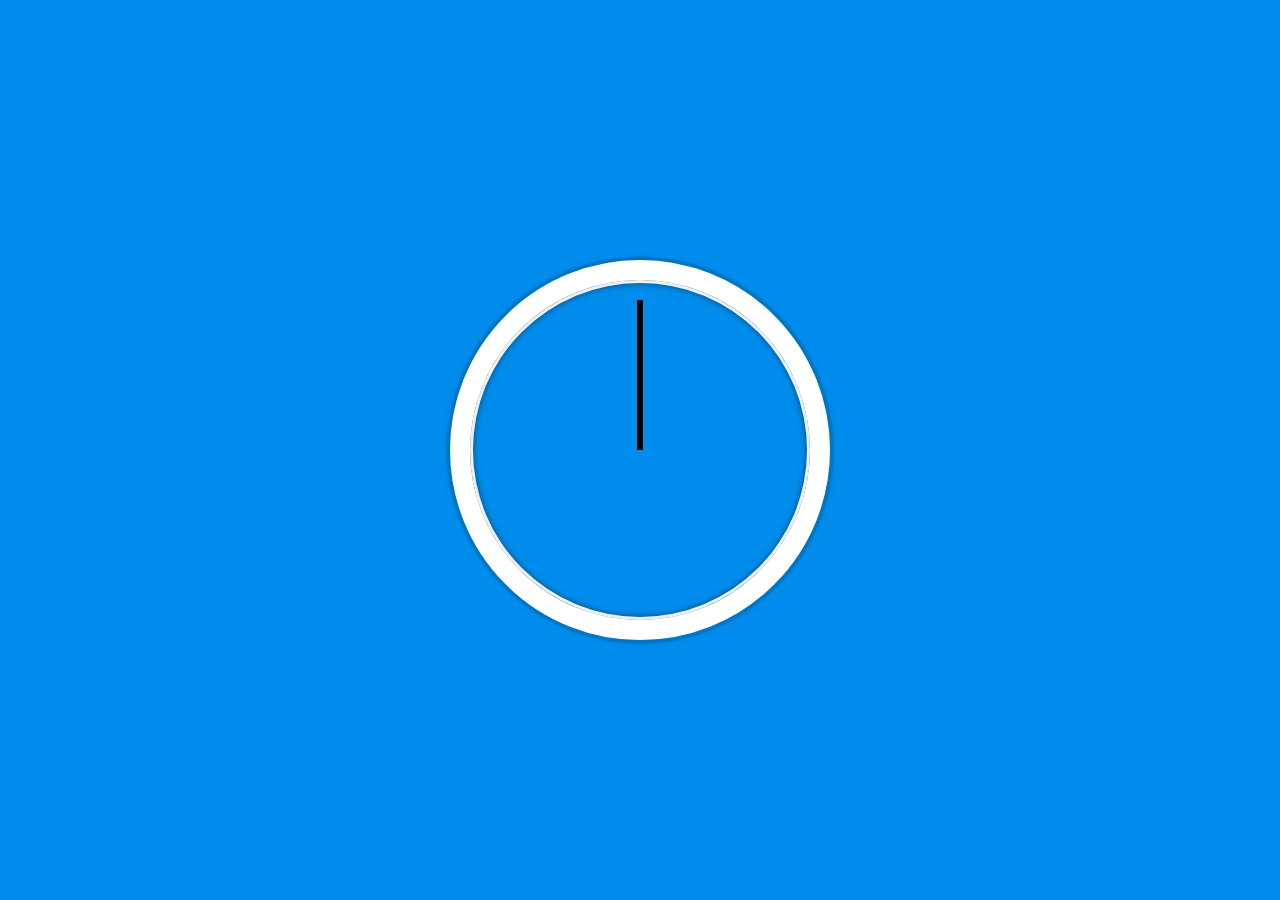
<file: 02 - JS and CSS Clock/index.html>
<!DOCTYPE html>
<html lang="en">
<head>
  <meta charset="UTF-8">
  <title>JS + CSS Clock</title>
  <link rel="stylesheet" href="style.css">
</head>
<body>

    <div class="clock">
      <div class="clock-face">
        <div class="hand hour-hand"></div>
        <div class="hand min-hand"></div>
        <div class="hand second-hand"></div>
      </div>
    </div>

  <script src="clock.js"></script>
</body>
</html>
</file>
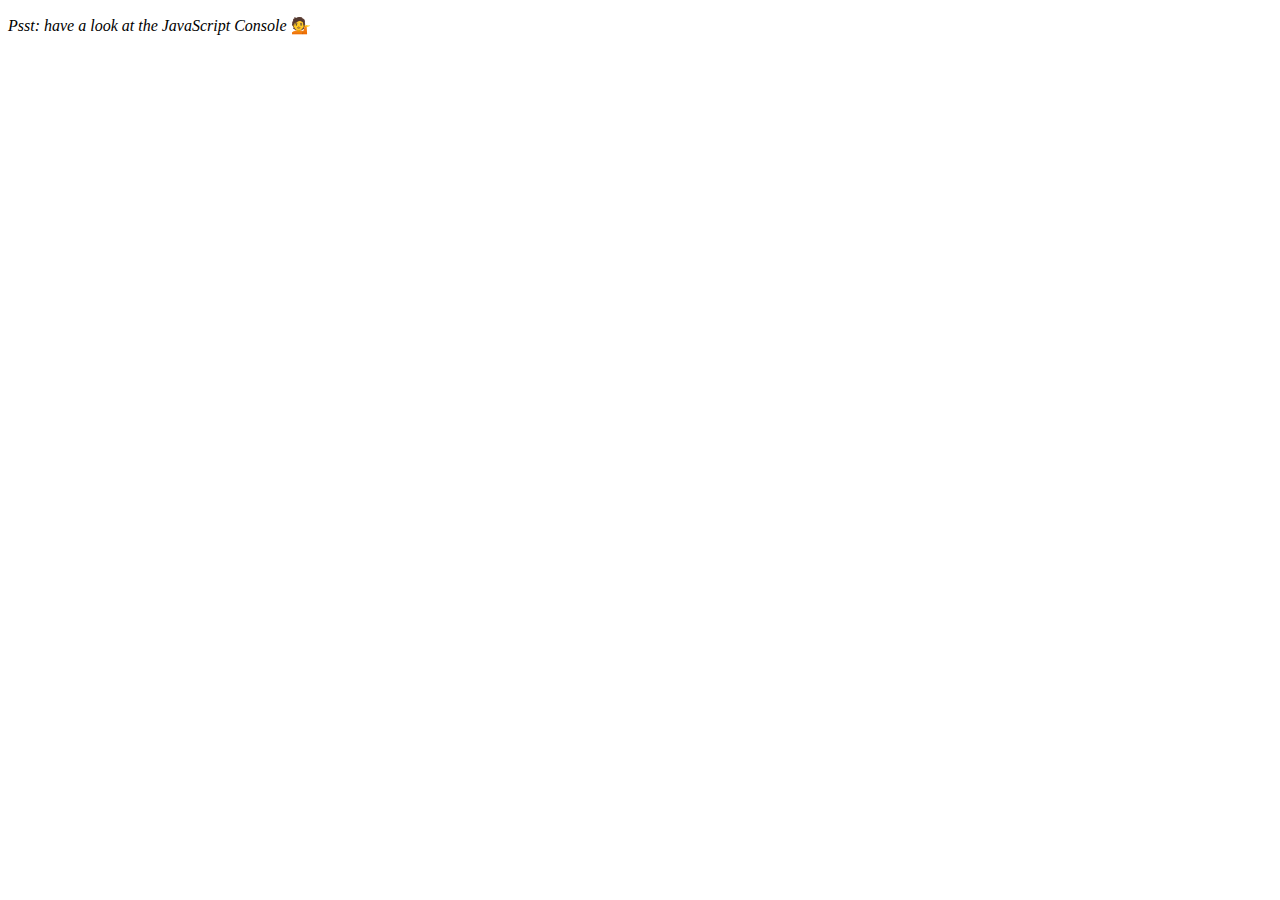
<file: 04 - Array Cardio Day 1/index.html>
<!DOCTYPE html>
<html lang="en">
<head>
  <meta charset="UTF-8">
  <title>Array Cardio 💪</title>
</head>
<body>
  <p><em>Psst: have a look at the JavaScript Console</em> 💁</p>
  <script>
    // Get your shorts on - this is an array workout!
    // ## Array Cardio Day 1

    // Some data we can work with

    const inventors = [
      { first: 'Albert', last: 'Einstein', year: 1879, passed: 1955 },
      { first: 'Isaac', last: 'Newton', year: 1643, passed: 1727 },
      { first: 'Galileo', last: 'Galilei', year: 1564, passed: 1642 },
      { first: 'Marie', last: 'Curie', year: 1867, passed: 1934 },
      { first: 'Johannes', last: 'Kepler', year: 1571, passed: 1630 },
      { first: 'Nicolaus', last: 'Copernicus', year: 1473, passed: 1543 },
      { first: 'Max', last: 'Planck', year: 1858, passed: 1947 },
      { first: 'Katherine', last: 'Blodgett', year: 1898, passed: 1979 },
      { first: 'Ada', last: 'Lovelace', year: 1815, passed: 1852 },
      { first: 'Sarah E.', last: 'Goode', year: 1855, passed: 1905 },
      { first: 'Lise', last: 'Meitner', year: 1878, passed: 1968 },
      { first: 'Hanna', last: 'Hammarström', year: 1829, passed: 1909 }
    ];

    const people = ['Beck, Glenn', 'Becker, Carl', 'Beckett, Samuel', 'Beddoes, Mick', 'Beecher, Henry', 'Beethoven, Ludwig', 'Begin, Menachem', 'Belloc, Hilaire', 'Bellow, Saul', 'Benchley, Robert', 'Benenson, Peter', 'Ben-Gurion, David', 'Benjamin, Walter', 'Benn, Tony', 'Bennington, Chester', 'Benson, Leana', 'Bent, Silas', 'Bentsen, Lloyd', 'Berger, Ric', 'Bergman, Ingmar', 'Berio, Luciano', 'Berle, Milton', 'Berlin, Irving', 'Berne, Eric', 'Bernhard, Sandra', 'Berra, Yogi', 'Berry, Halle', 'Berry, Wendell', 'Bethea, Erin', 'Bevan, Aneurin', 'Bevel, Ken', 'Biden, Joseph', 'Bierce, Ambrose', 'Biko, Steve', 'Billings, Josh', 'Biondo, Frank', 'Birrell, Augustine', 'Black, Elk', 'Blair, Robert', 'Blair, Tony', 'Blake, William'];

    // Array.prototype.filter()
    // 1. Filter the list of inventors for those who were born in the 1500's

    const fifteen = inventors.filter(inventor => (inventor.year >= 1500 && inventor.year < 1600))
    console.table(fifteen)

    // Array.prototype.map()
    // 2. Give us an array of the inventors' first and last names

    const fullNames = inventors.map(inventor => `${inventor.first} ${inventor.last}`)
    console.table(fullNames)

    // Array.prototype.sort()
    // 3. Sort the inventors by birthdate, oldest to youngest

    // const ordered = inventors.sort(function(a, b){
    //   if(a.year > b.year){
    //     return 1
    //   } else{
    //     return -1
    //   }
    // })

    const ordered = inventors.sort((a, b) => a.year > b.year ? 1 : -1)

    console.table(ordered)

    // Array.prototype.reduce()
    // 4. How many years did all the inventors live?

    const totalYears = inventors.reduce((total, inventor) => {
      return total + (inventor.passed - inventor.year)
    }, 0)

    console.log(totalYears)

    // 5. Sort the inventors by years lived

    const oldest = inventors.sort(function(a, b){
      const lastGuy = a.passed - a.year
      const nextGuy = b.passed - b.year
      return lastGuy > nextGuy ? -1 : 1;
    })

    console.table(oldest)

    // 6. create a list of Boulevards in Paris that contain 'de' anywhere in the name
    // https://en.wikipedia.org/wiki/Category:Boulevards_in_Paris

    // const category = document.querySelector('.mw-category')
    // const links = [...category.querySelector('a')]

    // const de = links
    //             .map(link => link.textContent)
    //             .filter(streetName => streetName.includes('de'))

    // 7. sort Exercise
    // Sort the people alphabetically by last name

    const alpha = people.sort(function(lastOne, nextOne){
      const [aLast, aFirst] = lastOne.split(', ') // destructuring!
      const [bLast, bFirst] = nextOne.split(', ') 
      
      return aLast > bLast ? -1 : 1
    })

    // 8. Reduce Exercise
    // Sum up the instances of each of these
    const data = ['car', 'car', 'truck', 'truck', 'bike', 'walk', 'car', 'van', 'bike', 'walk', 'car', 'van', 'car', 'truck' ];

    const transportation = data.reduce(function(obj, item){
      if(!obj[item]){
        obj[item] = 0
      }
      obj[item]++
      return obj
    }, {})

  </script>
</body>
</html>
</file>
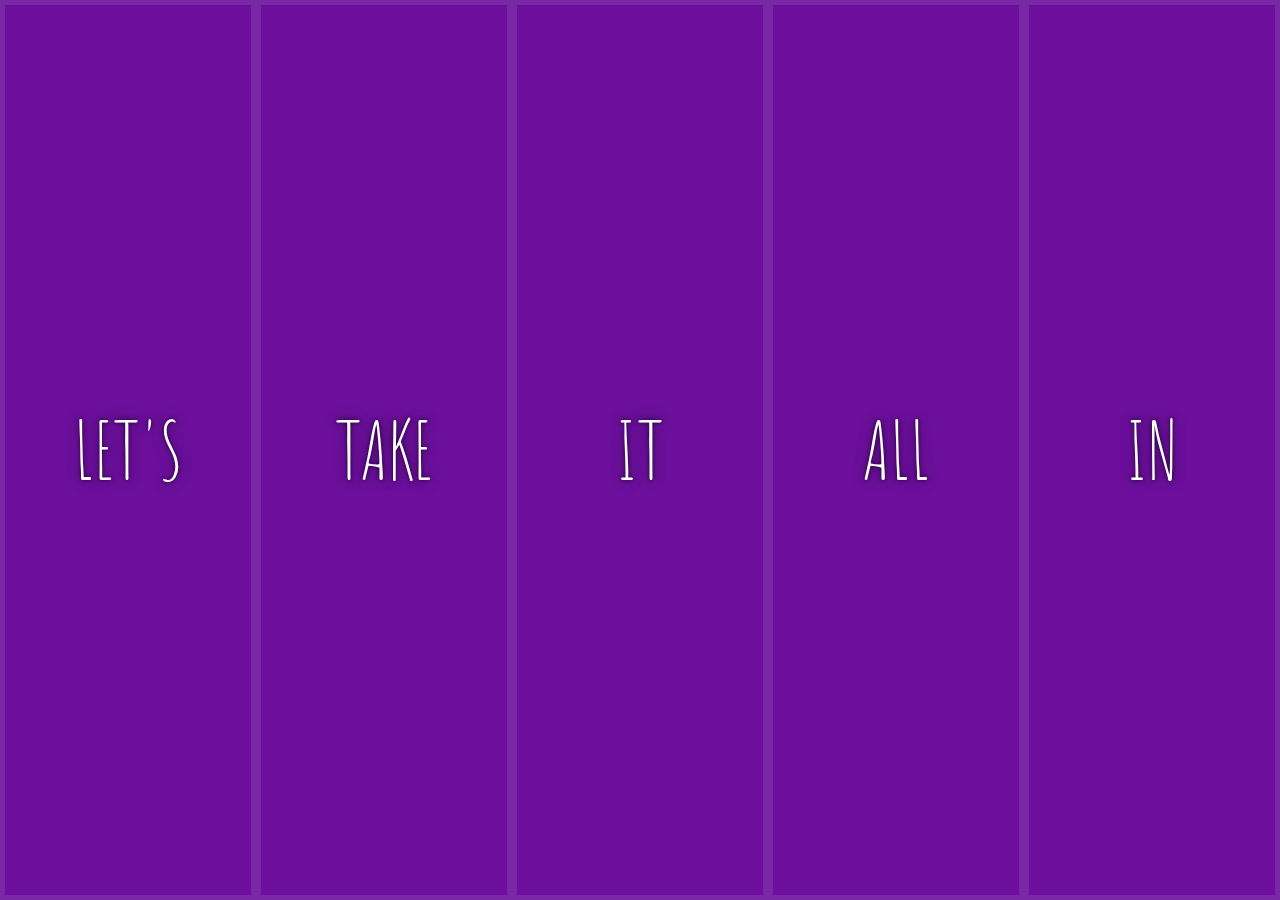
<file: 05 - Flex Panel Gallery/index.html>
<!DOCTYPE html>
<html lang="en">
<head>
  <meta charset="UTF-8">
  <title>Flex Panels 💪</title>
  <link href='https://fonts.googleapis.com/css?family=Amatic+SC' rel='stylesheet' type='text/css'>
</head>
<body>
  <style>
    html {
      box-sizing: border-box;
      background: #ffc600;
      font-family: 'helvetica neue';
      font-size: 20px;
      font-weight: 200;
    }
    
    body {
      margin: 0;
    }
    
    *, *:before, *:after {
      box-sizing: inherit;
    }

    .panels {
      min-height: 100vh;
      overflow: hidden;
      display: flex;
    }

    .panel {
      background: #6B0F9C;
      box-shadow: inset 0 0 0 5px rgba(255,255,255,0.1);
      color: white;
      text-align: center;
      align-items: center;
      /* Safari transitionend event.propertyName === flex */
      /* Chrome + FF transitionend event.propertyName === flex-grow */
      transition:
        font-size 0.7s cubic-bezier(0.61,-0.19, 0.7,-0.11),
        flex 0.7s cubic-bezier(0.61,-0.19, 0.7,-0.11),
        background 0.2s;
      font-size: 20px;
      background-size: cover;
      background-position: center;
      flex: 1;
      display: flex;
      flex-direction: column;
      justify-content: center;
      align-items: center;
    }

    .panel1 { background-image:url(https://source.unsplash.com/gYl-UtwNg_I/1500x1500); }
    .panel2 { background-image:url(https://source.unsplash.com/rFKUFzjPYiQ/1500x1500); }
    .panel3 { background-image:url(https://images.unsplash.com/photo-1465188162913-8fb5709d6d57?ixlib=rb-0.3.5&q=80&fm=jpg&crop=faces&cs=tinysrgb&w=1500&h=1500&fit=crop&s=967e8a713a4e395260793fc8c802901d); }
    .panel4 { background-image:url(https://source.unsplash.com/ITjiVXcwVng/1500x1500); }
    .panel5 { background-image:url(https://source.unsplash.com/3MNzGlQM7qs/1500x1500); }

    /* Flex Children */
    .panel > * {
      margin: 0;
      width: 100%;
      transition: transform 0.5s;
      flex: 1 0 auto;
      display: flex;
      justify-content: center;
      align-items: center;
    }

    .panel > *:first-child {
      transform: translateY(-100%);
    }

    .panel.open-active > *:first-child {
      transform: translateY(0);
    }

    .panel > *:last-child {
      transform: translateY(100%);
    }

    .panel.open-active > *:last-child {
      transform: translateY(0);
    }

    .panel p {
      text-transform: uppercase;
      font-family: 'Amatic SC', cursive;
      text-shadow: 0 0 4px rgba(0, 0, 0, 0.72), 0 0 14px rgba(0, 0, 0, 0.45);
      font-size: 2em;
    }
    
    .panel p:nth-child(2) {
      font-size: 4em;
    }

    .panel.open {
      flex: 5;
      font-size: 40px;
    }

  </style>


  <div class="panels">
    <div class="panel panel1">
      <p>Hey</p>
      <p>Let's</p>
      <p>Dance</p>
    </div>
    <div class="panel panel2">
      <p>Give</p>
      <p>Take</p>
      <p>Receive</p>
    </div>
    <div class="panel panel3">
      <p>Experience</p>
      <p>It</p>
      <p>Today</p>
    </div>
    <div class="panel panel4">
      <p>Give</p>
      <p>All</p>
      <p>You can</p>
    </div>
    <div class="panel panel5">
      <p>Life</p>
      <p>In</p>
      <p>Motion</p>
    </div>
  </div>

  <script>

    const panels = document.querySelectorAll('.panel')

    function toggleOpen(){
      this.classList.toggle('open')
    }

    function toggleActive(e){
      if(e.propertyName.includes('flex')){
        this.classList.toggle('open-active')
      }
    }

    panels.forEach(panel => panel.addEventListener('click', toggleOpen))
    panels.forEach(panel => panel.addEventListener('transitionend', toggleActive))

  </script>



</body>
</html>
</file>
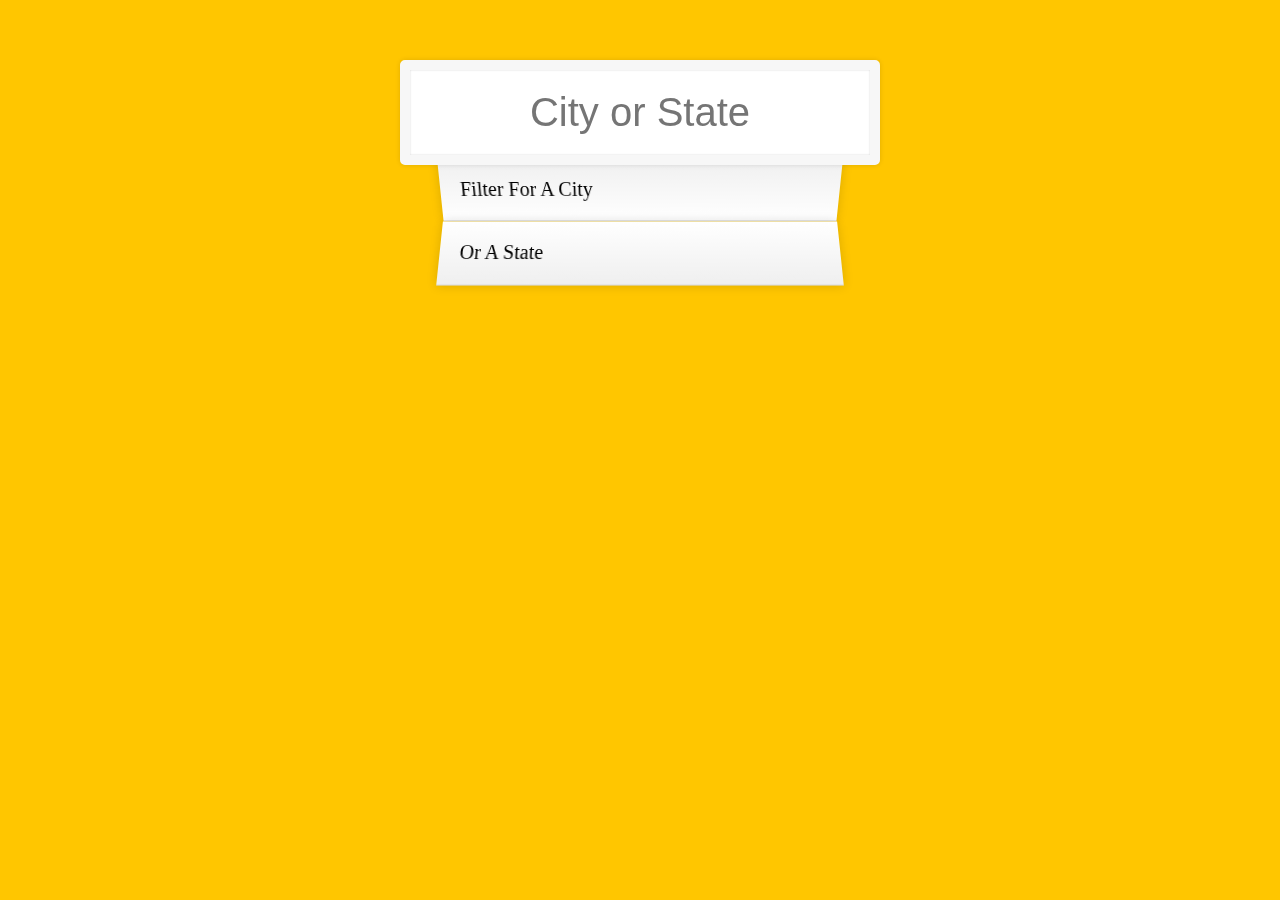
<file: 06 - Type Ahead/index.html>
<!DOCTYPE html>
<html lang="en">
<head>
  <meta charset="UTF-8">
  <title>Type Ahead 👀</title>
  <link rel="stylesheet" href="style.css">
</head>
<body>

  <form class="search-form">
    <input type="text" class="search" placeholder="City or State">
    <ul class="suggestions">
      <li>Filter for a city</li>
      <li>or a state</li>
    </ul>
  </form>
<script>
  const endpoint = 'https://gist.githubusercontent.com/Miserlou/c5cd8364bf9b2420bb29/raw/2bf258763cdddd704f8ffd3ea9a3e81d25e2c6f6/cities.json';

  const cities = []
  fetch(endpoint)
    .then(blob => blob.json())
    .then(data => cities.push(...data))

  function findMatches(wordToMatch, cities){
    return cities.filter(place => {
      // if the city o state matches the search
      const regex = new RegExp(wordToMatch, 'gi')
      return place.city.match(regex) || place.state.match(regex)
    })
  }

  function numberWithCommas(x){
    return x.toString().replace(/\B(?=(\d{3})+(?!\d))/g, ',')
  }

  function displayMatches(){
    const matchArray = findMatches(this.value, cities)
    const html = matchArray.map(place => {
      const regex = new RegExp(this.value, 'gi')
      const cityName = place.city.replace(regex, `<span class="hl">${this.value}</span>`)
      const stateName = place.state.replace(regex, `<span class="hl">${this.value}</span>`)

      return `<li>
      <span class="name">${cityName}, ${stateName}</span>
      <span class="population">${numberWitchCommas(place.population)}</span>
      </li>`
    }).join('')

    suggestions.innerHTML = html
  }
  
  const searchInput = document.querySelector('.search')
  const suggestions = document.querySelector('.suggestions')

  searchInput.addEventListener('change', displayMatches)
  searchInput.addEventListener('keyup', displayMatches)

</script>
</body>
</html>
</file>
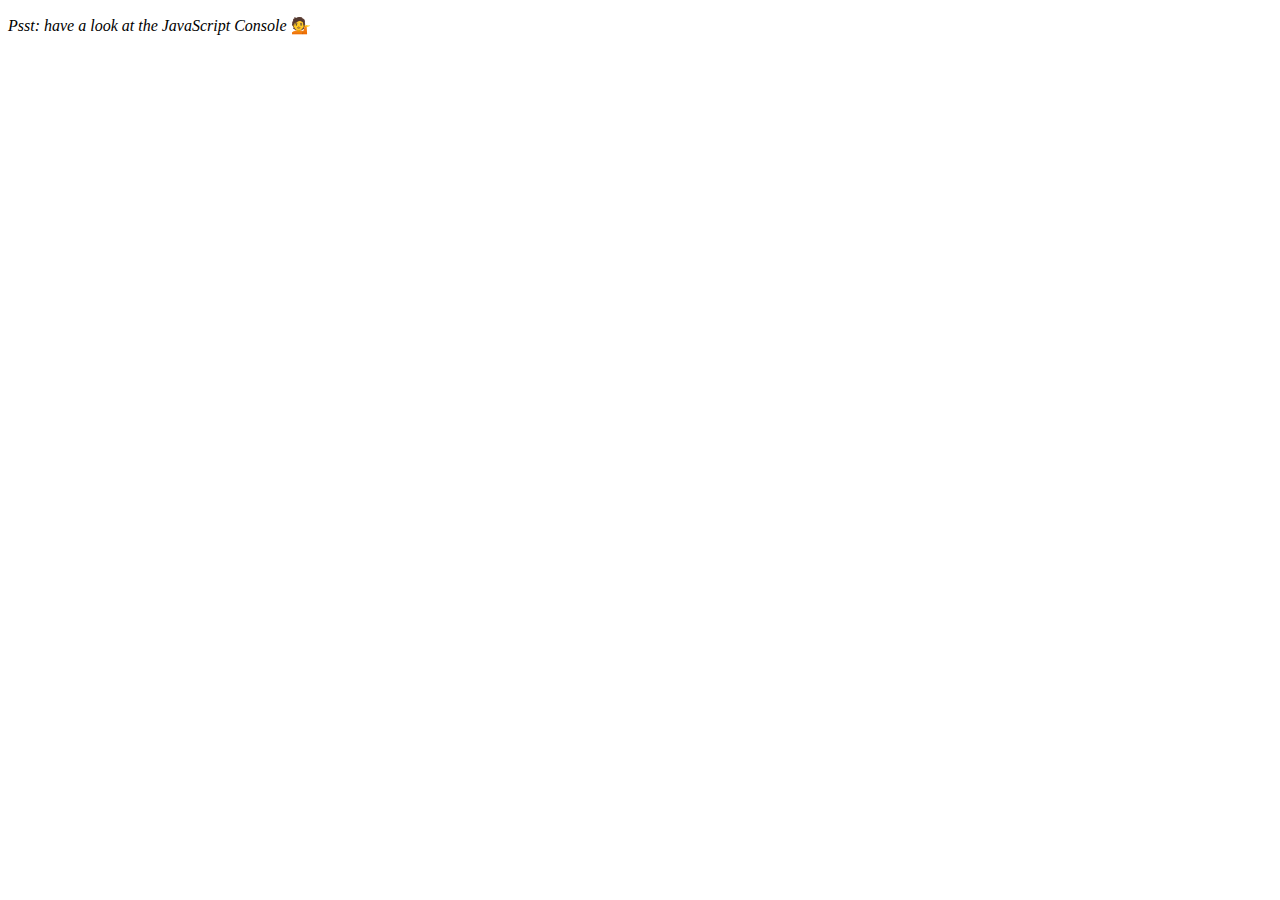
<file: 07 - Array Cardio Day 2/index.html>
<!DOCTYPE html>
<html lang="en">
<head>
  <meta charset="UTF-8">
  <title>Array Cardio 💪💪</title>
</head>
<body>
  <p><em>Psst: have a look at the JavaScript Console</em> 💁</p>
  <script>
    // ## Array Cardio Day 2

    const people = [
      { name: 'Wes', year: 1988 },
      { name: 'Kait', year: 1986 },
      { name: 'Irv', year: 1970 },
      { name: 'Lux', year: 2015 }
    ];

    const comments = [
      { text: 'Love this!', id: 523423 },
      { text: 'Super good', id: 823423 },
      { text: 'You are the best', id: 2039842 },
      { text: 'Ramen is my fav food ever', id: 123523 },
      { text: 'Nice Nice Nice!', id: 542328 }
    ];

    // Some and Every Checks
    // Array.prototype.some() // is at least one person 19 or older?
    // Array.prototype.every() // is everyone 19 or older?
    
    // const isAdult = people.some(function(person){
    //   const currentYear = (new Date().getFullYear())
    //   if(currentYear - person.year >=19){
    //     return true
    //   }
    // })

    const isAdult = people.some(person => {
      const currentYear = (new Date().getFullYear())
      return currentYear -person.year >= 19
    })

    console.log(isAdult)

    const allAdults = people.every(person => {
      const currentYear = (new Date().getFullYear())
      return currentYear -person.year >= 19
    })
    
    console.log(allAdults)

    // Array.prototype.find()
    // Find is like filter, but instead returns just the one you are looking for
    // find the comment with the ID of 823423

    const comment = comments.find(function(comment){
      if(comment.id === 823423){
        return true
      }
    })

    // Array.prototype.findIndex()
    // Find the comment with this ID
    // delete the comment with the ID of 823423

    const index = comments.findIndex(comment => comment.id === 823423)
    console.log(index)

    // comments.splice(index, 1)

    const newComments = [ // stuff that is very common in redux
      ...comments.slice(0, index),
      ...comments.slice(index + 1)
    ]

  </script>
</body>
</html>
</file>
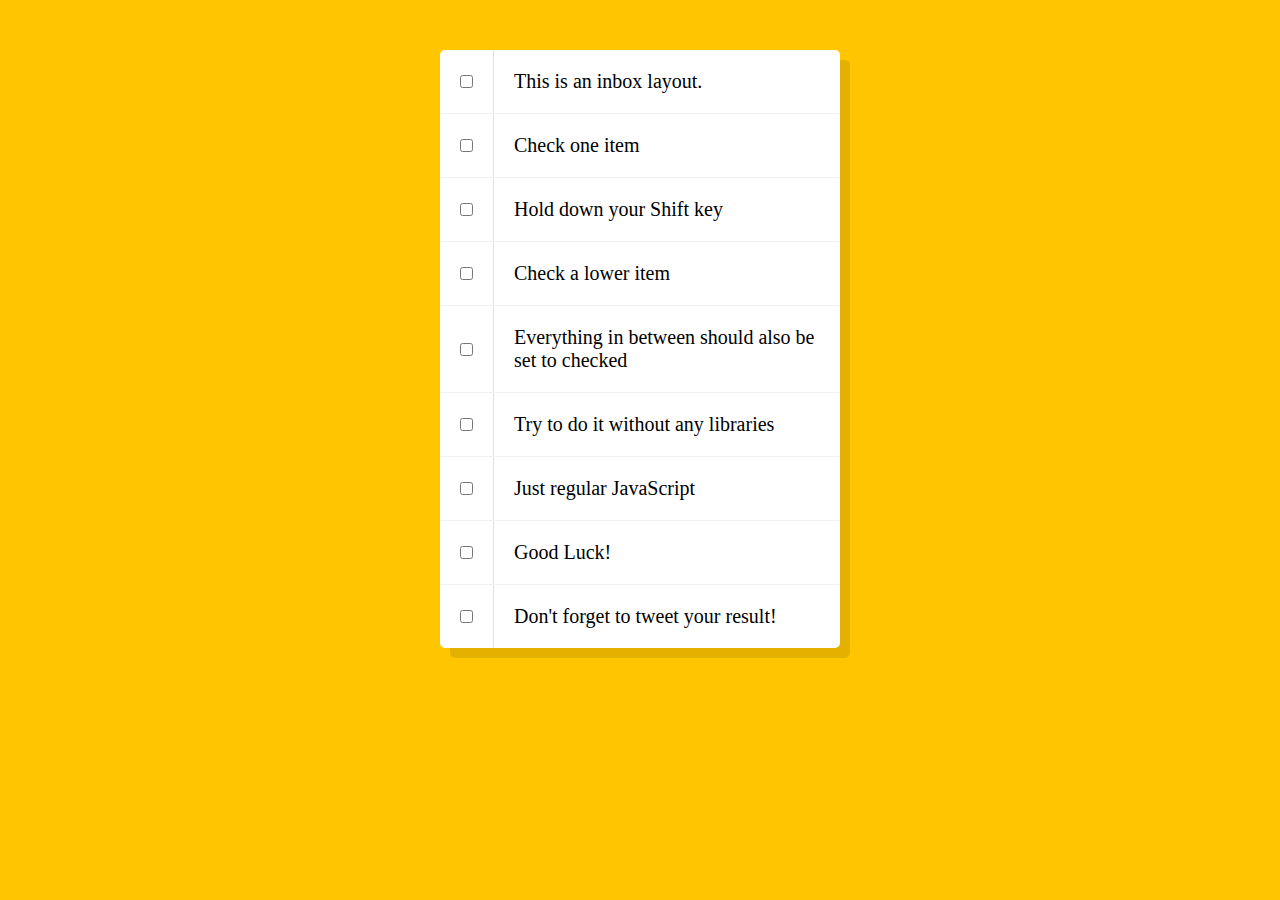
<file: 10 - Hold Shift and Check Checkboxes/index.html>
<!DOCTYPE html>
<html lang="en">
<head>
  <meta charset="UTF-8">
  <title>Hold Shift to Check Multiple Checkboxes</title>
</head>
<body>
  <style>

    html {
      font-family: sans-serif;
      background: #ffc600;
    }

    .inbox {
      max-width: 400px;
      margin: 50px auto;
      background: white;
      border-radius: 5px;
      box-shadow: 10px 10px 0 rgba(0,0,0,0.1);
    }

    .item {
      display: flex;
      align-items: center;
      border-bottom: 1px solid #F1F1F1;
    }

    .item:last-child {
      border-bottom: 0;
    }

    input:checked + p {
      background: #F9F9F9;
      text-decoration: line-through;
    }

    input[type="checkbox"] {
      margin: 20px;
    }

    p {
      margin: 0;
      padding: 20px;
      transition: background 0.2s;
      flex: 1;
      font-family:'helvetica neue';
      font-size: 20px;
      font-weight: 200;
      border-left: 1px solid #D1E2FF;
    }
  </style>
   <!--
   The following is a common layout you would see in an email client.

   When a user clicks a checkbox, holds Shift, and then clicks another checkbox a few rows down, all the checkboxes inbetween those two checkboxes should be checked.

  -->
  <div class="inbox">
    <div class="item">
      <input type="checkbox">
      <p>This is an inbox layout.</p>
    </div>
    <div class="item">
      <input type="checkbox">
      <p>Check one item</p>
    </div>
    <div class="item">
      <input type="checkbox">
      <p>Hold down your Shift key</p>
    </div>
    <div class="item">
      <input type="checkbox">
      <p>Check a lower item</p>
    </div>
    <div class="item">
      <input type="checkbox">
      <p>Everything in between should also be set to checked</p>
    </div>
    <div class="item">
      <input type="checkbox">
      <p>Try to do it without any libraries</p>
    </div>
    <div class="item">
      <input type="checkbox">
      <p>Just regular JavaScript</p>
    </div>
    <div class="item">
      <input type="checkbox">
      <p>Good Luck!</p>
    </div>
    <div class="item">
      <input type="checkbox">
      <p>Don't forget to tweet your result!</p>
    </div>
  </div>

<script>

  const checkboxes = document.querySelectorAll('.inbox input[type="checkbox"]')

  function handleCheck(e){
    // check if they had the shift key down
    // and check that they are checking it
    let inbetween = false
    if(e.shiftKey && this.checked){
      // got ahead and do what we please
      // loop over every single checkbox
      checkboxes.forEach(checkbox =>{
        console.log(checkbox)
        if(checkbox === this || checkbox === lastChecked){
          inbetween = !inbetween
        }

        if(inbetween){
          checkbox.checked = true
        }
      })
    }
    
    lastChecked = this
  }
  
  checkboxes.forEach(checkbox => checkbox.addEventListener('click', handleCheck))

</script>
</body>
</html>
</file>
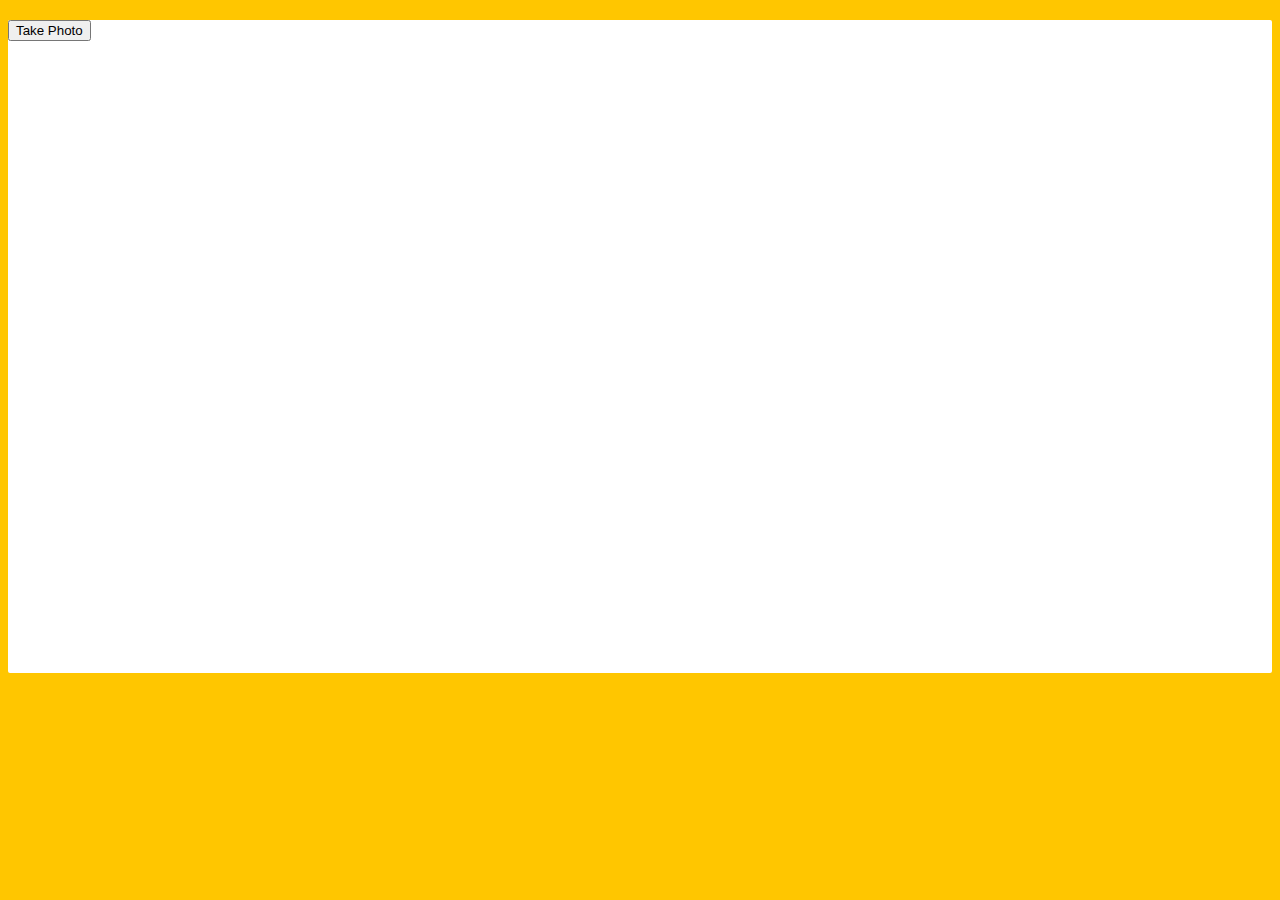
<file: 19 - Webcam Fun/index.html>
<!DOCTYPE html>
<html lang="en">
<head>
  <meta charset="UTF-8">
  <title>Get User Media Code Along!</title>
  <link rel="stylesheet" href="style.css">
</head>
<body>

  <div class="photobooth">
    <div class="controls">
      <button onClick="takePhoto()">Take Photo</button>
<!--       <div class="rgb">
        <label for="rmin">Red Min:</label>
        <input type="range" min=0 max=255 name="rmin">
        <label for="rmax">Red Max:</label>
        <input type="range" min=0 max=255 name="rmax">

        <br>

        <label for="gmin">Green Min:</label>
        <input type="range" min=0 max=255 name="gmin">
        <label for="gmax">Green Max:</label>
        <input type="range" min=0 max=255 name="gmax">

        <br>

        <label for="bmin">Blue Min:</label>
        <input type="range" min=0 max=255 name="bmin">
        <label for="bmax">Blue Max:</label>
        <input type="range" min=0 max=255 name="bmax">
      </div> -->
    </div>

    <canvas class="photo"></canvas>
    <video class="player"></video>
    <div class="strip"></div>
  </div>

  <audio class="snap" src="http://wesbos.com/demos/photobooth/snap.mp3" hidden></audio>

  <script src="scripts.js"></script>

</body>
</html>
</file>
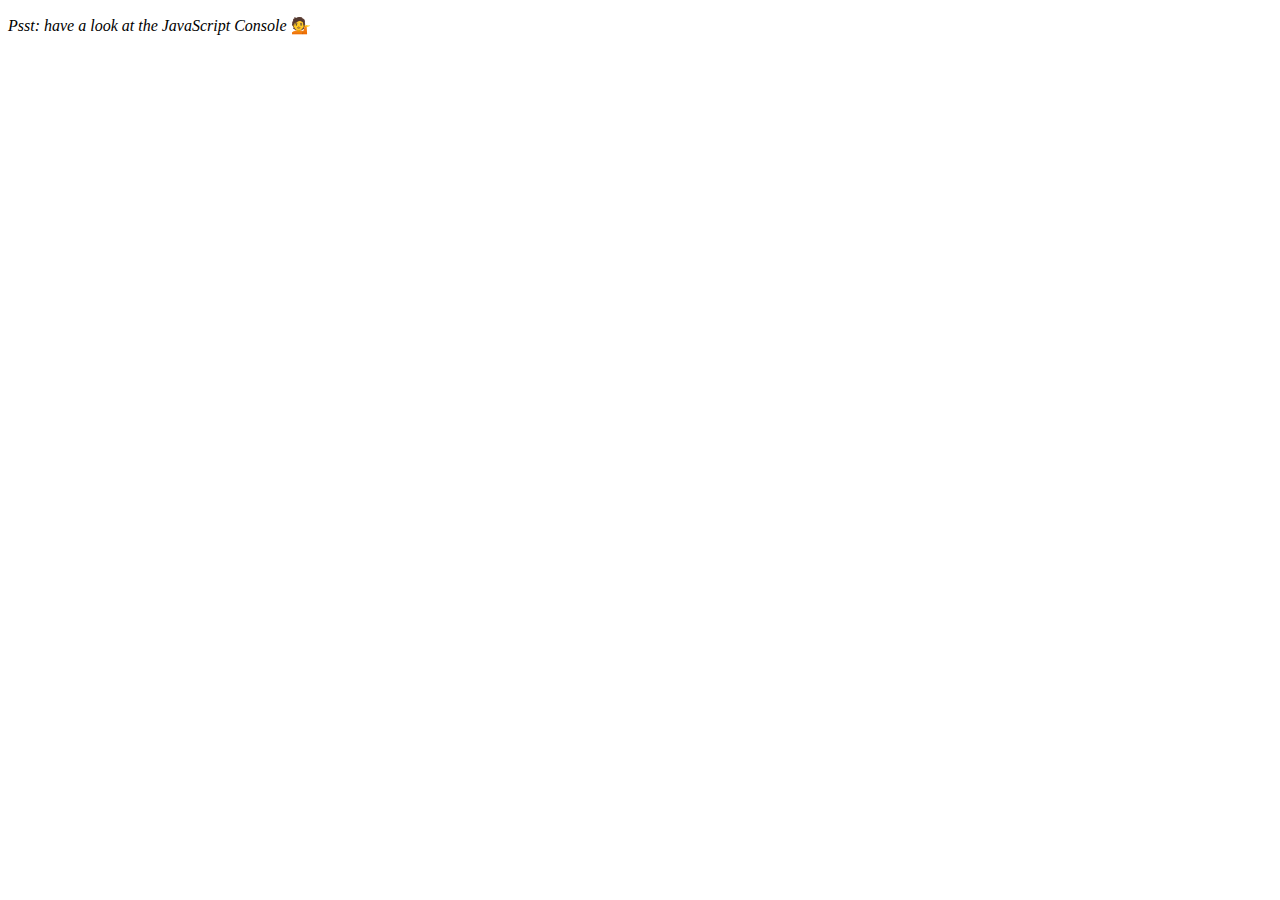
<file: 04 - Array Cardio Day 1/index-START.html>
<!DOCTYPE html>
<html lang="en">
<head>
  <meta charset="UTF-8">
  <title>Array Cardio 💪</title>
</head>
<body>
  <p><em>Psst: have a look at the JavaScript Console</em> 💁</p>
  <script>
    // Get your shorts on - this is an array workout!
    // ## Array Cardio Day 1

    // Some data we can work with

    const inventors = [
      { first: 'Albert', last: 'Einstein', year: 1879, passed: 1955 },
      { first: 'Isaac', last: 'Newton', year: 1643, passed: 1727 },
      { first: 'Galileo', last: 'Galilei', year: 1564, passed: 1642 },
      { first: 'Marie', last: 'Curie', year: 1867, passed: 1934 },
      { first: 'Johannes', last: 'Kepler', year: 1571, passed: 1630 },
      { first: 'Nicolaus', last: 'Copernicus', year: 1473, passed: 1543 },
      { first: 'Max', last: 'Planck', year: 1858, passed: 1947 },
      { first: 'Katherine', last: 'Blodgett', year: 1898, passed: 1979 },
      { first: 'Ada', last: 'Lovelace', year: 1815, passed: 1852 },
      { first: 'Sarah E.', last: 'Goode', year: 1855, passed: 1905 },
      { first: 'Lise', last: 'Meitner', year: 1878, passed: 1968 },
      { first: 'Hanna', last: 'Hammarström', year: 1829, passed: 1909 }
    ];

    const people = ['Beck, Glenn', 'Becker, Carl', 'Beckett, Samuel', 'Beddoes, Mick', 'Beecher, Henry', 'Beethoven, Ludwig', 'Begin, Menachem', 'Belloc, Hilaire', 'Bellow, Saul', 'Benchley, Robert', 'Benenson, Peter', 'Ben-Gurion, David', 'Benjamin, Walter', 'Benn, Tony', 'Bennington, Chester', 'Benson, Leana', 'Bent, Silas', 'Bentsen, Lloyd', 'Berger, Ric', 'Bergman, Ingmar', 'Berio, Luciano', 'Berle, Milton', 'Berlin, Irving', 'Berne, Eric', 'Bernhard, Sandra', 'Berra, Yogi', 'Berry, Halle', 'Berry, Wendell', 'Bethea, Erin', 'Bevan, Aneurin', 'Bevel, Ken', 'Biden, Joseph', 'Bierce, Ambrose', 'Biko, Steve', 'Billings, Josh', 'Biondo, Frank', 'Birrell, Augustine', 'Black, Elk', 'Blair, Robert', 'Blair, Tony', 'Blake, William'];

    // Array.prototype.filter()
    // 1. Filter the list of inventors for those who were born in the 1500's

    // Array.prototype.map()
    // 2. Give us an array of the inventors' first and last names

    // Array.prototype.sort()
    // 3. Sort the inventors by birthdate, oldest to youngest

    // Array.prototype.reduce()
    // 4. How many years did all the inventors live?

    // 5. Sort the inventors by years lived

    // 6. create a list of Boulevards in Paris that contain 'de' anywhere in the name
    // https://en.wikipedia.org/wiki/Category:Boulevards_in_Paris


    // 7. sort Exercise
    // Sort the people alphabetically by last name

    // 8. Reduce Exercise
    // Sum up the instances of each of these
    const data = ['car', 'car', 'truck', 'truck', 'bike', 'walk', 'car', 'van', 'bike', 'walk', 'car', 'van', 'car', 'truck' ];

  </script>
</body>
</html>
</file>
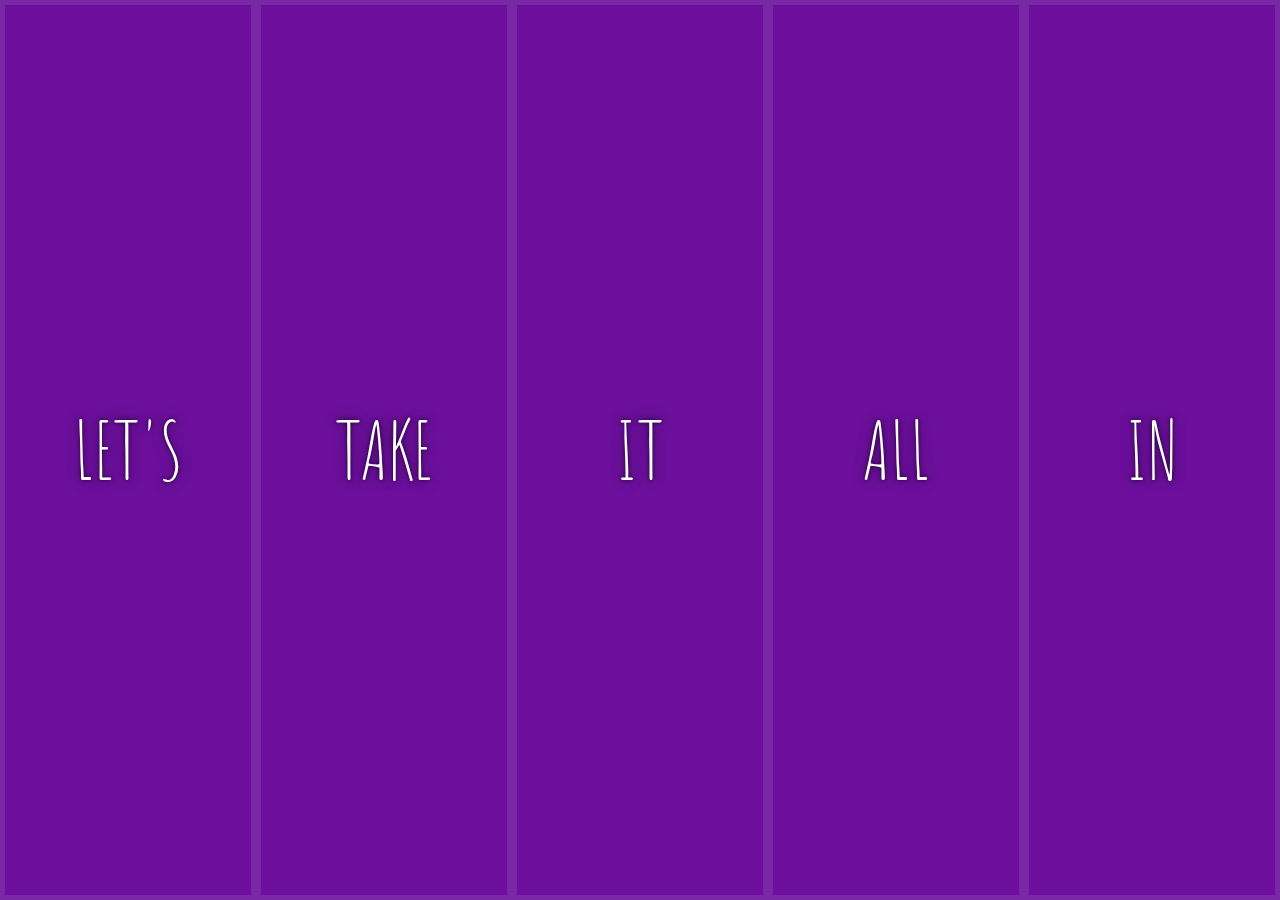
<file: 05 - Flex Panel Gallery/index-FINISHED.html>
<!DOCTYPE html>
<html lang="en">
<head>
  <meta charset="UTF-8">
  <title>Flex Panels 💪</title>
  <link href='https://fonts.googleapis.com/css?family=Amatic+SC' rel='stylesheet' type='text/css'>
</head>
<body>
  <style>
    html {
      box-sizing: border-box;
      background: #ffc600;
      font-family: 'helvetica neue';
      font-size: 20px;
      font-weight: 200;
    }
    
    body {
      margin: 0;
    }
    
    *, *:before, *:after {
      box-sizing: inherit;
    }

    .panels {
      min-height: 100vh;
      overflow: hidden;
      display: flex;
    }

    .panel {
      background: #6B0F9C;
      box-shadow: inset 0 0 0 5px rgba(255,255,255,0.1);
      color: white;
      text-align: center;
      align-items: center;
      /* Safari transitionend event.propertyName === flex */
      /* Chrome + FF transitionend event.propertyName === flex-grow */
      transition:
        font-size 0.7s cubic-bezier(0.61,-0.19, 0.7,-0.11),
        flex 0.7s cubic-bezier(0.61,-0.19, 0.7,-0.11),
        background 0.2s;
      font-size: 20px;
      background-size: cover;
      background-position: center;
      flex: 1;
      justify-content: center;
      display: flex;
      flex-direction: column;
    }

    .panel1 { background-image:url(https://source.unsplash.com/gYl-UtwNg_I/1500x1500); }
    .panel2 { background-image:url(https://source.unsplash.com/rFKUFzjPYiQ/1500x1500); }
    .panel3 { background-image:url(https://images.unsplash.com/photo-1465188162913-8fb5709d6d57?ixlib=rb-0.3.5&q=80&fm=jpg&crop=faces&cs=tinysrgb&w=1500&h=1500&fit=crop&s=967e8a713a4e395260793fc8c802901d); }
    .panel4 { background-image:url(https://source.unsplash.com/ITjiVXcwVng/1500x1500); }
    .panel5 { background-image:url(https://source.unsplash.com/3MNzGlQM7qs/1500x1500); }

    /* Flex Items */
    .panel > * {
      margin: 0;
      width: 100%;
      transition: transform 0.5s;
      flex: 1 0 auto;
      display: flex;
      justify-content: center;
      align-items: center;
    }

    .panel > *:first-child { transform: translateY(-100%); }
    .panel.open-active > *:first-child { transform: translateY(0); }
    .panel > *:last-child { transform: translateY(100%); }
    .panel.open-active > *:last-child { transform: translateY(0); }

    .panel p {
      text-transform: uppercase;
      font-family: 'Amatic SC', cursive;
      text-shadow: 0 0 4px rgba(0, 0, 0, 0.72), 0 0 14px rgba(0, 0, 0, 0.45);
      font-size: 2em;
    }
    
    .panel p:nth-child(2) {
      font-size: 4em;
    }

    .panel.open {
      flex: 5;
      font-size: 40px;
    }
    
    @media only screen and (max-width: 600px) {
      .panel p {
        font-size: 1em;
      }
    }
  </style>


  <div class="panels">
    <div class="panel panel1">
      <p>Hey</p>
      <p>Let's</p>
      <p>Dance</p>
    </div>
    <div class="panel panel2">
      <p>Give</p>
      <p>Take</p>
      <p>Receive</p>
    </div>
    <div class="panel panel3">
      <p>Experience</p>
      <p>It</p>
      <p>Today</p>
    </div>
    <div class="panel panel4">
      <p>Give</p>
      <p>All</p>
      <p>You can</p>
    </div>
    <div class="panel panel5">
      <p>Life</p>
      <p>In</p>
      <p>Motion</p>
    </div>
  </div>

  <script>
    const panels = document.querySelectorAll('.panel');

    function toggleOpen() {
      console.log('Hello');
      this.classList.toggle('open');
    }

    function toggleActive(e) {
      console.log(e.propertyName);
      if (e.propertyName.includes('flex')) {
        this.classList.toggle('open-active');
      }
    }

    panels.forEach(panel => panel.addEventListener('click', toggleOpen));
    panels.forEach(panel => panel.addEventListener('transitionend', toggleActive));
  </script>

</body>
</html>
</file>
<file: 02 - JS and CSS Clock/style.css>
html {
    background: #018DED url(http://unsplash.it/1500/1000?image=881&blur=50);
    background-size: cover;
    font-family: 'helvetica neue';
    text-align: center;
    font-size: 10px;
}

body {
    margin: 0;
    font-size: 2rem;
    display: flex;
    flex: 1;
    min-height: 100vh;
    align-items: center;
}

.clock {
    width: 30rem;
    height: 30rem;
    border: 20px solid white;
    border-radius: 50%;
    margin: 50px auto;
    position: relative;
    padding: 2rem;
    box-shadow:
    0 0 0 4px rgba(0, 0, 0, 0.1),
        inset 0 0 0 3px #EFEFEF,
            inset 0 0 10px black,
                0 0 10px rgba(0, 0, 0, 0.2);
}

.clock-face {
    position: relative;
    width: 100%;
    height: 100%;
    transform: translateY(-3px); /* account for the height of the clock hands */
}

.hand {
    width: 50%;
    height: 6px;
    background: black;
    position: absolute;
    top: 50%;
    transform-origin: 100%;
    transform: rotate(90deg);
    transition: .3s all ease-in-out;
}
</file>
<file: 06 - Type Ahead/style.css>
html {
  box-sizing: border-box;
  background: #ffc600;
  font-family: 'helvetica neue';
  font-size: 20px;
  font-weight: 200;
}

*, *:before, *:after {
  box-sizing: inherit;
}

input {
  width: 100%;
  padding: 20px;
}

.search-form {
  max-width: 400px;
  margin: 50px auto;
}

input.search {
  margin: 0;
  text-align: center;
  outline: 0;
  border: 10px solid #F7F7F7;
  width: 120%;
  left: -10%;
  position: relative;
  top: 10px;
  z-index: 2;
  border-radius: 5px;
  font-size: 40px;
  box-shadow: 0 0 5px rgba(0, 0, 0, 0.12), inset 0 0 2px rgba(0, 0, 0, 0.19);
}

.suggestions {
  margin: 0;
  padding: 0;
  position: relative;
  /*perspective: 20px;*/
}

.suggestions li {
  background: white;
  list-style: none;
  border-bottom: 1px solid #D8D8D8;
  box-shadow: 0 0 10px rgba(0, 0, 0, 0.14);
  margin: 0;
  padding: 20px;
  transition: background 0.2s;
  display: flex;
  justify-content: space-between;
  text-transform: capitalize;
}

.suggestions li:nth-child(even) {
  transform: perspective(100px) rotateX(3deg) translateY(2px) scale(1.001);
  background: linear-gradient(to bottom,  #ffffff 0%,#EFEFEF 100%);
}

.suggestions li:nth-child(odd) {
  transform: perspective(100px) rotateX(-3deg) translateY(3px);
  background: linear-gradient(to top,  #ffffff 0%,#EFEFEF 100%);
}

span.population {
  font-size: 15px;
}

.hl {
  background: #ffc600;
}
</file>
<file: 19 - Webcam Fun/style.css>
html {
  box-sizing: border-box;
}

*, *:before, *:after {
  box-sizing: inherit;
}

html {
  font-size: 10px;
  background: #ffc600;
}

.photobooth {
  background: white;
  max-width: 150rem;
  margin: 2rem auto;
  border-radius: 2px;
}

/*clearfix*/
.photobooth:after {
  content: '';
  display: block;
  clear: both;
}

.photo {
  width: 100%;
  float: left;
}

.player {
  position: absolute;
  top: 20px;
  right: 20px;
  width:200px;
}

/*
  Strip!
*/

.strip {
  padding: 2rem;
}

.strip img {
  width: 100px;
  overflow-x: scroll;
  padding: 0.8rem 0.8rem 2.5rem 0.8rem;
  box-shadow: 0 0 3px rgba(0,0,0,0.2);
  background: white;
}

.strip a:nth-child(5n+1) img { transform: rotate(10deg); }
.strip a:nth-child(5n+2) img { transform: rotate(-2deg); }
.strip a:nth-child(5n+3) img { transform: rotate(8deg); }
.strip a:nth-child(5n+4) img { transform: rotate(-11deg); }
.strip a:nth-child(5n+5) img { transform: rotate(12deg); }
</file>
